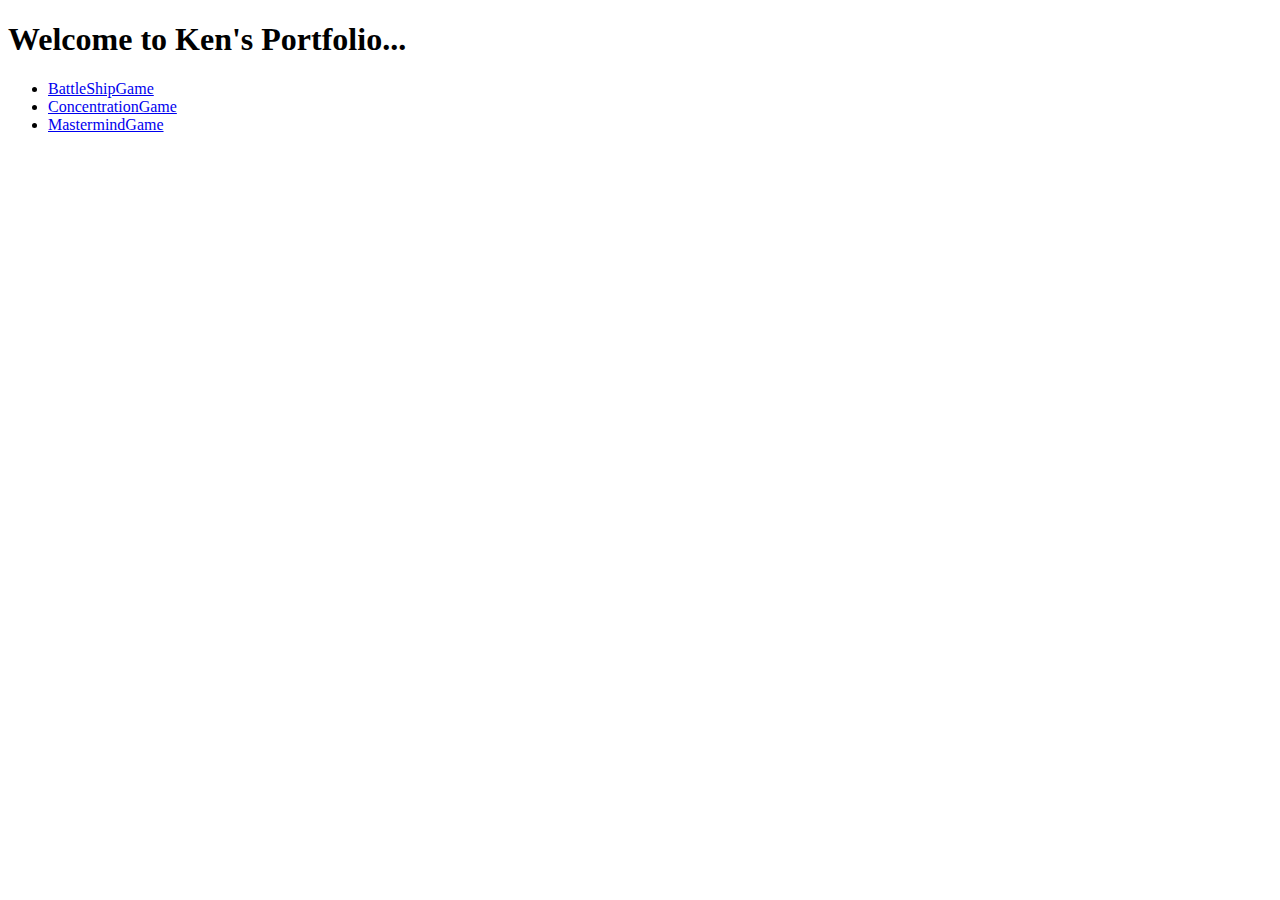
<file: index.html>
<!DOCTYPE html>
<html>
<head>
  <title>Ken's GitHub Home</title>
</head>
  
<body>

<h1>Welcome to Ken's Portfolio...</h1>

<ul>
<li><a href="BB.html">BattleShipGame</a></li>
<li><a href="Concentration.html">ConcentrationGame</a></li>
<li><a href="Mastermind.html">MastermindGame</a></li>
</ul>
  

</body>
</html>
</file>
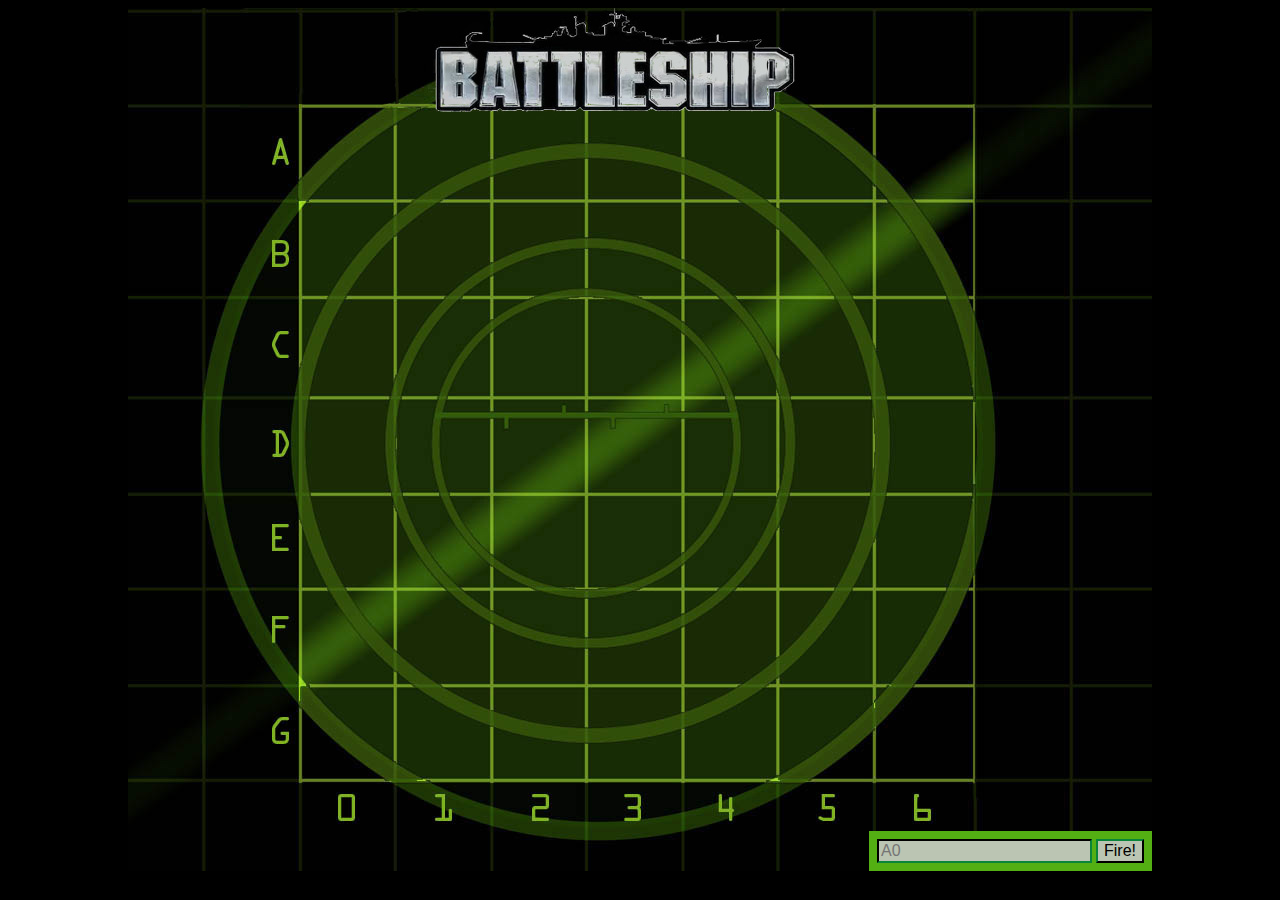
<file: BB.html>
<!doctype html>
<html lang="en">

<head>
	<meta charset="utf-8">
	<title>Battleship</title>

	<!--href sets lin to style within style folder -->
<link rel="stylesheet" type="text/css" href="styles/main.css"> 
</head>

<body>
	<div id="board">
		<div id="messageArea"></div>
		<div id="messageAreaHit"></div>		
		<div id ="final"></div>
		<table>
			<tr>
				<td id="00"></td>
				<td id="01"></td>
				<td id="02"></td>
				<td id="03"></td>
				<td id="04"></td>
				<td id="05"></td>
				<td id="06"></td>
			</tr>
			<tr>
				<td id="10"></td>
				<td id="11"></td>
				<td id="12"></td>
				<td id="13"></td>
				<td id="14"></td>
				<td id="15"></td>
				<td id="16"></td>
			</tr>
			<tr>
				<td id="20"></td>
				<td id="21"></td>
				<td id="22"></td>
				<td id="23"></td>
				<td id="24"></td>
				<td id="25"></td>
				<td id="26"></td>
			</tr>
			<tr>
				<td id="30"></td>
				<td id="31"></td>
				<td id="32"></td>
				<td id="33"></td>
				<td id="34"></td>
				<td id="35"></td>
				<td id="36"></td>
			</tr>
			<tr>
				<td id="40"></td>
				<td id="41"></td>
				<td id="42"></td>
				<td id="43"></td>
				<td id="44"></td>
				<td id="45"></td>
				<td id="46"></td>
			</tr>
			<tr>
				<td id="50"></td>
				<td id="51"></td>
				<td id="52"></td>
				<td id="53"></td>
				<td id="54"></td>
				<td id="55"></td>
				<td id="56"></td>
			</tr>
			<tr>
				<td id="60"></td>
				<td id="61"></td>
				<td id="62"></td>
				<td id="63"></td>
				<td id="64"></td>
				<td id="65"></td>
				<td id="66"></td>
			</tr>
		</table>
		<form>
			<input type="text" id="guessInput" placeholder="A0">
			<input type="button" id="fireButton" value="Fire!">
		</form>
	</div>
	<script src="scripts/battleship.js" />
	</script>
</body>

</html>
</file>
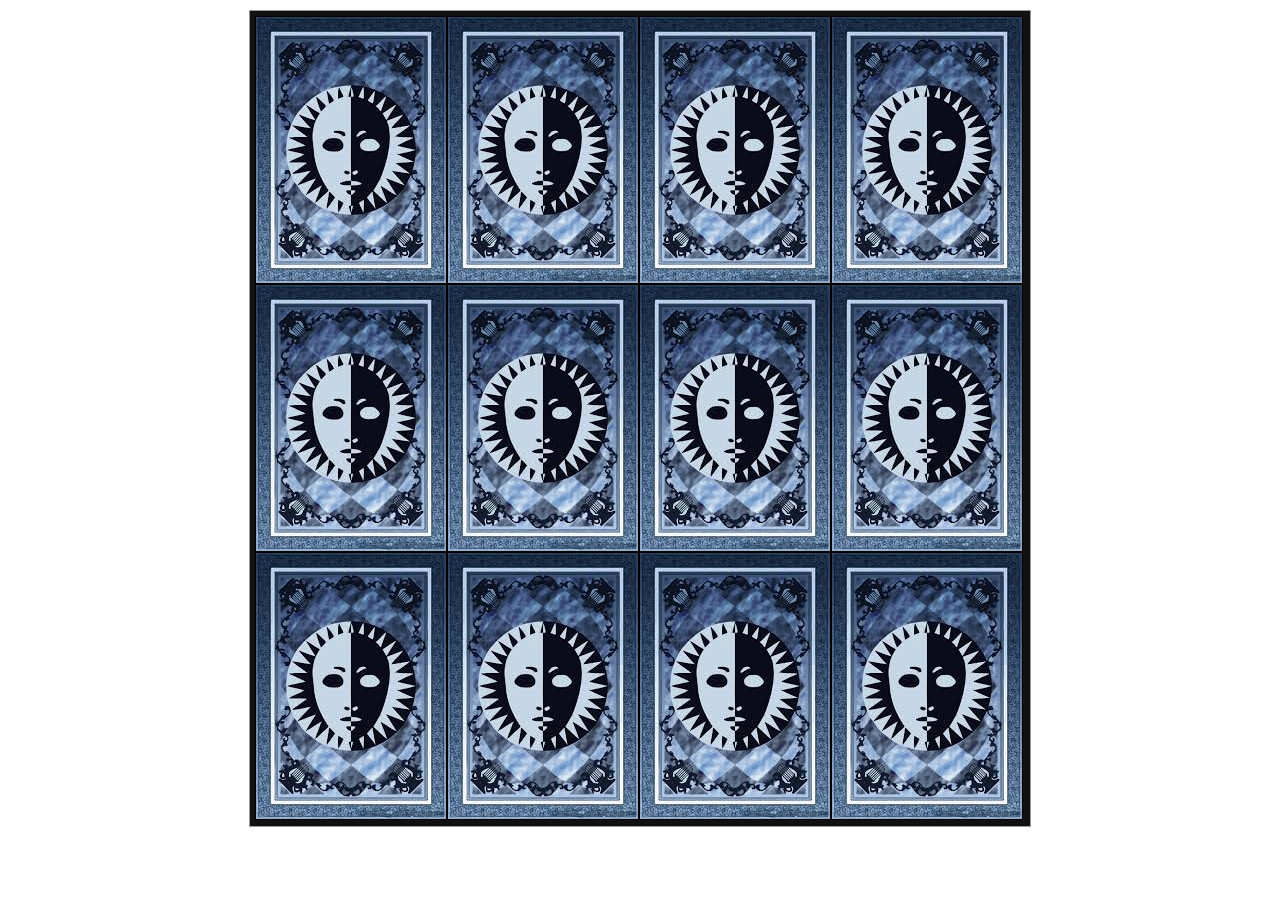
<file: Concentration.html>
<!doctype html>
<html lang="en">

<head>
	<meta charset="utf-8">
	<title>Concentration Game</title>

	<!--href sets lin to style within style folder -->
<link rel="stylesheet" type="text/css" href="styles/concentrate.css"> 
</head>
<body>
	<div id="concentration_board"></div>
		<div id ="final"></div>
		<form>
			<input type="button" id="Button" value="Restart Game">
		</form>
	<script src="scripts/concentration.js" />
	</script>
</body>
</html>
</file>
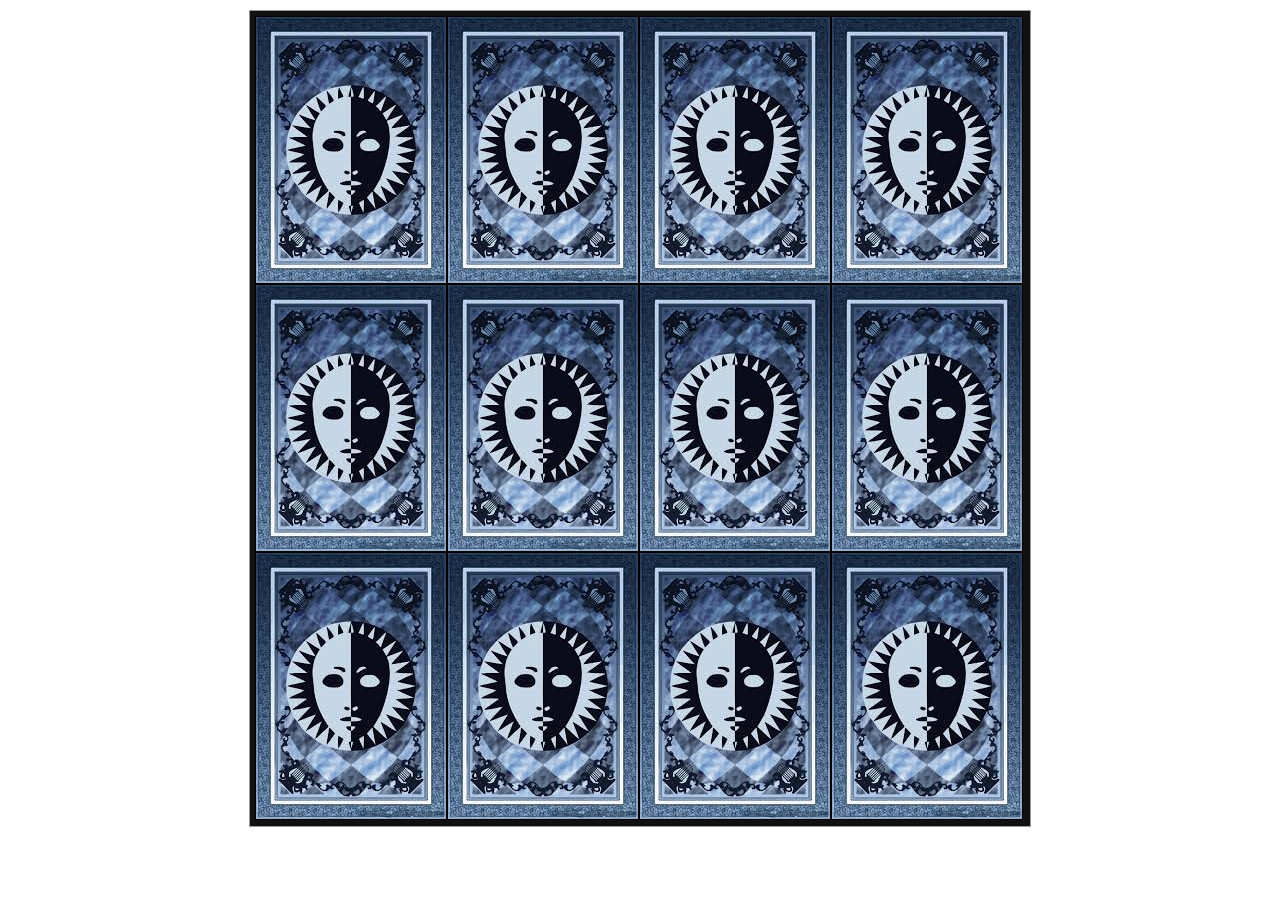
<file: concentration.html>
<!doctype html>
<html lang="en">

<head>
	<meta charset="utf-8">
	<title>Concentration Game</title>

	<!--href sets lin to style within style folder -->
<link rel="stylesheet" type="text/css" href="styles/concentrate.css"> 
</head>
<body>
	<div id="concentration_board"></div>
		<div id ="final"></div>
		<form>
			<input type="button" id="Button" value="Restart Game">
		</form>
	<script src="scripts/Concentration.js" />
	</script>
</body>
</html>
</file>
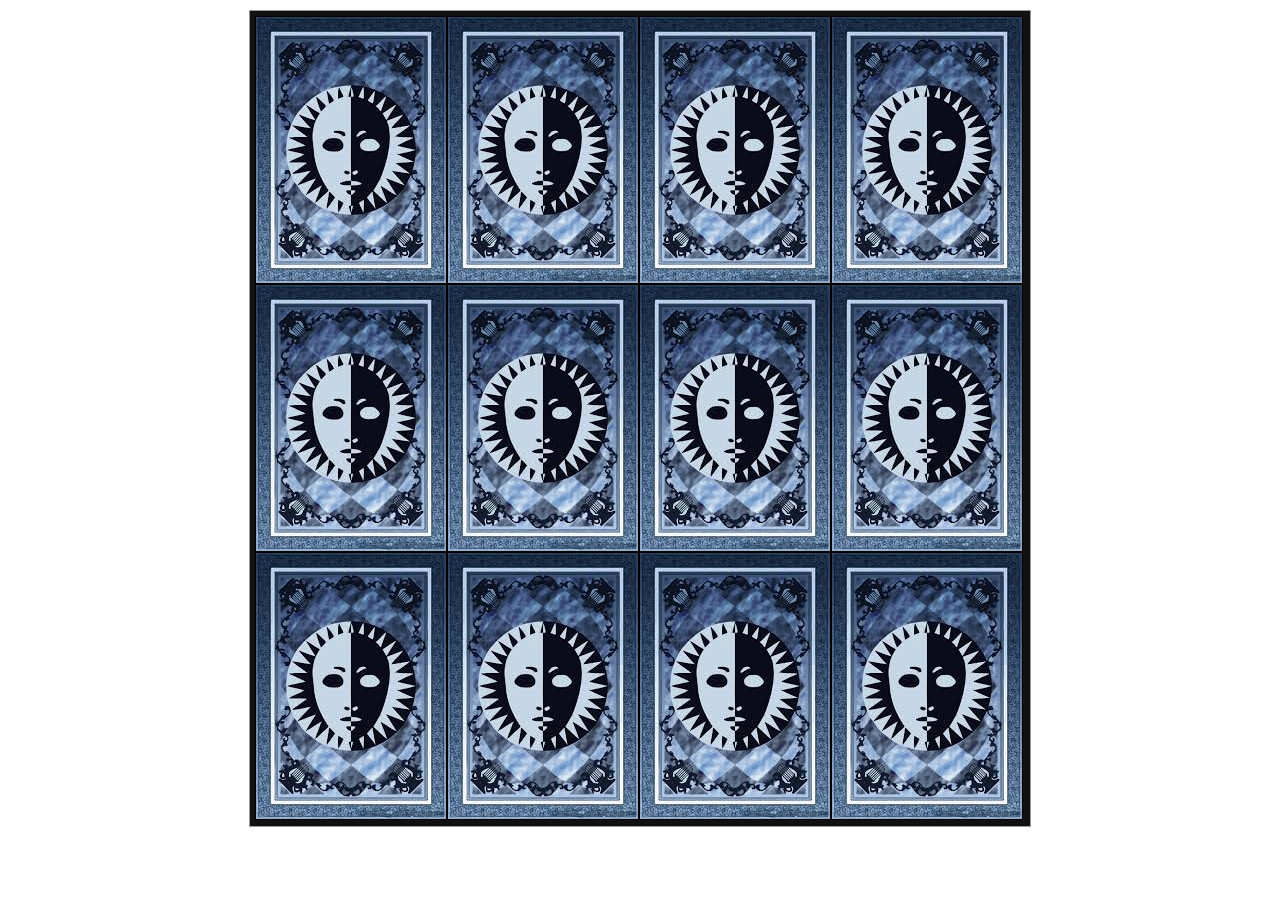
<file: IndexConcentration.html>
<!doctype html>
<html lang="en">

<head>
	<meta charset="utf-8">
	<title>Concentration Game</title>

	<!--href sets lin to style within style folder -->
<link rel="stylesheet" type="text/css" href="styles/concentrate.css"> 
</head>
<body>
	<div id="concentration_board"></div>
		<div id ="final"></div>
		<form>
			<input type="button" id="Button" value="Restart Game">
		</form>
	<script src="scripts/concentration.js" />
	</script>
</body>
</html>
</file>
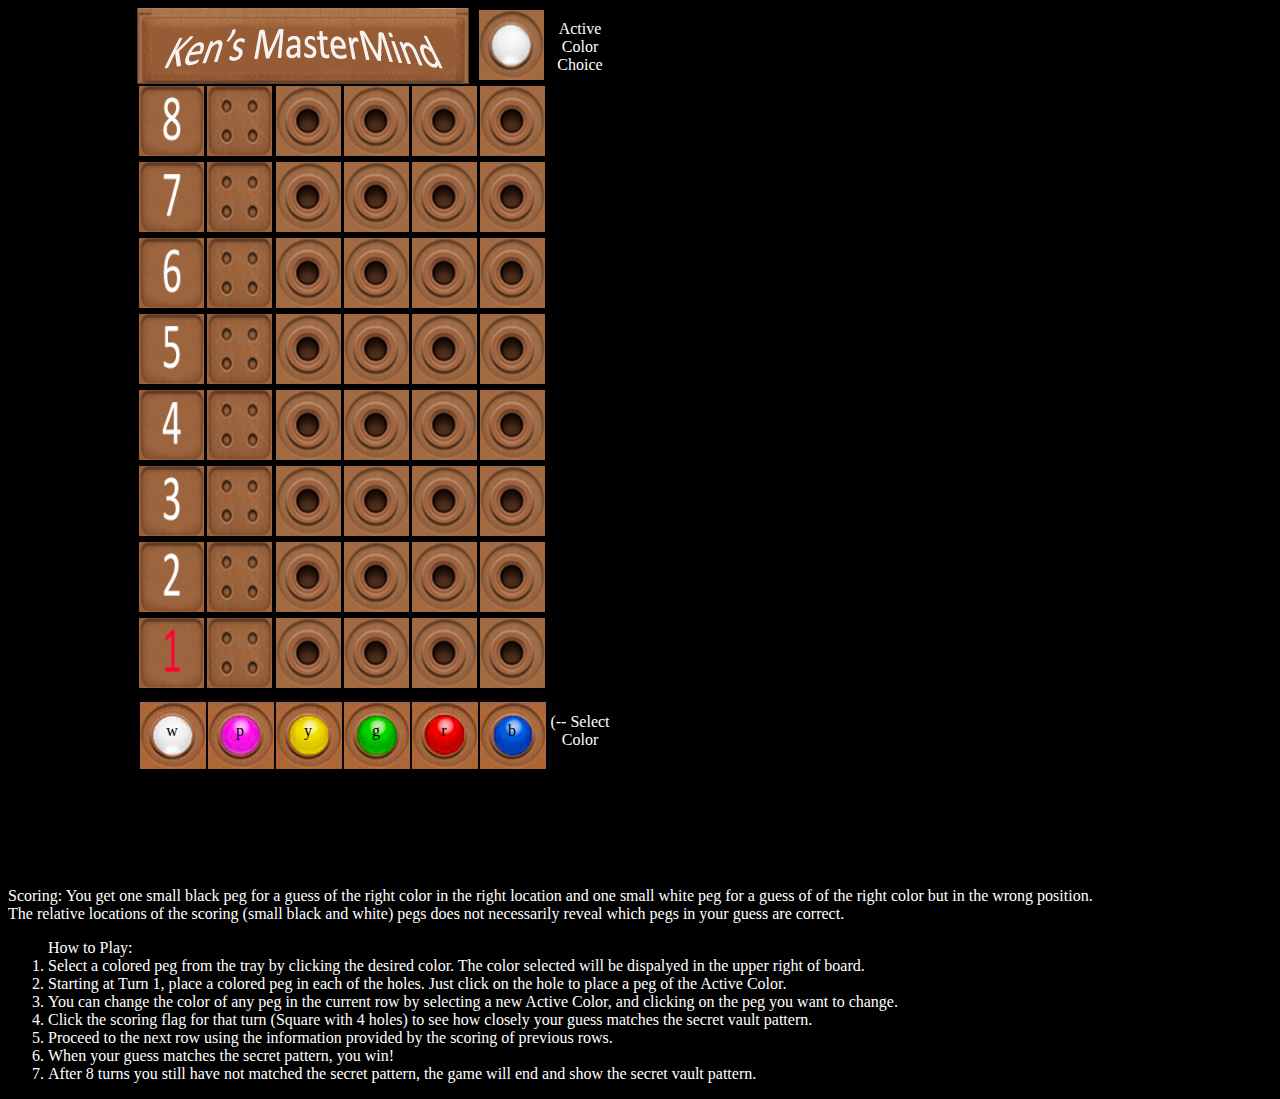
<file: Mastermind.html>
<!doctype html>
<html lang="en">

<head>
	<meta charset="utf-8">
	<title>MasterMind</title>

	<!--href sets lin to style within style folder -->
<link rel="stylesheet" type="text/css" href="styles/mastermind.css"> 
</head>

<body>
	<!--
		<style>
				table, th, td {
					border: 1px solid rgb(255, 253, 253);
				}
		</style>
	-->
	<div id="board">
		<table>
			<tr>
				<td id="00"></td>
				<td id="01"></td>
				<td id="02"></td>
				<td id="03"></td>
				<td id="04"></td>
				<td id="05"><img src="images/w.png" alt="White" width="65" height="70" border="0"/></td>
				<td id="06" valign="center" align="center"><font color ="white">Active Color Choice</font></td>
			</tr>
			<tr>
				<td id="10"><img src="images/rnd8.png" alt="White" width="65" height="70" border="0"/></td>
				<td id="11" onmousedown="mDownCheckScore(this)"><img src="images/flage.png" alt="White" width="65" height="70" border="0"/></td>
				<td id="12" onmousedown="mDownGuess(this)" width="65" valign="center" height="70" background="" align="center">
						 <img src="images/e.png" alt="Empty" width="65" height="70" border="0"></td>
				<td id="13" onmousedown="mDownGuess(this)" width="65" valign="center" height="70" background="" align="center">
						<img src="images/e.png" alt="Empty" width="65" height="70" border="0"></td>
				<td id="14" onmousedown="mDownGuess(this)" width="65" valign="center" height="70" background="" align="center">
						<img src="images/e.png" alt="Empty" width="65" height="70" border="0"></td>
				<td id="15" onmousedown="mDownGuess(this)" width="65" valign="center" height="70" background="" align="center">
						<img src="images/e.png" alt="Empty" width="65" height="70" border="0"></td>

			</tr>
			<tr>
				<td id="20"><img src="images/rnd7.png" alt="White" width="65" height="70" border="0"/></td>
				<td id="21" onmousedown="mDownCheckScore(this)"><img src="images/flage.png" alt="White" width="65" height="70" border="0"/></td>
				<td id="22" onmousedown="mDownGuess(this)" width="65" valign="center" height="70" background="" align="center">
						<img src="images/e.png" alt="Empty" width="65" height="70" border="0"></td>
				<td id="23" onmousedown="mDownGuess(this)" width="65" valign="center" height="70" background="" align="center">
						<img src="images/e.png" alt="Empty" width="65" height="70" border="0"></td>
				<td id="24" onmousedown="mDownGuess(this)" width="65" valign="center" height="70" background="" align="center">
						<img src="images/e.png" alt="Empty" width="65" height="70" border="0"></td>
				<td id="25" onmousedown="mDownGuess(this)" width="65" valign="center" height="70" background="" align="center">
						<img src="images/e.png" alt="Empty" width="65" height="70" border="0"></td>

			</tr>
			<tr>
				<td id="30"><img src="images/rnd6.png" alt="White" width="65" height="70" border="0"/></td>
				<td id="31" onmousedown="mDownCheckScore(this)"><img src="images/flage.png" alt="White" width="65" height="70" border="0"/></td>
				<td id="32" onmousedown="mDownGuess(this)" width="65" valign="center" height="70" background="" align="center">
						<img src="images/e.png" alt="Empty" width="65" height="70" border="0"></td>
				<td id="33" onmousedown="mDownGuess(this)" width="65" valign="center" height="70" background="" align="center">
						<img src="images/e.png" alt="Empty" width="65" height="70" border="0"></td>
				<td id="34" onmousedown="mDownGuess(this)" width="65" valign="center" height="70" background="" align="center">
						<img src="images/e.png" alt="Empty" width="65" height="70" border="0"></td>
				<td id="35" onmousedown="mDownGuess(this)" width="65" valign="center" height="70" background="" align="center">
						<img src="images/e.png" alt="Empty" width="65" height="70" border="0"></td>

			</tr>
			<tr>
				<td id="40"><img src="images/rnd5.png" alt="White" width="65" height="70" border="0"/></td>
				<td id="41" onmousedown="mDownCheckScore(this)"><img src="images/flage.png" alt="White" width="65" height="70" border="0"/></td>
				<td id="42" onmousedown="mDownGuess(this)" width="65" valign="center" height="70" background="" align="center">
						<img src="images/e.png" alt="Empty" width="65" height="70" border="0"></td>
				<td id="43" onmousedown="mDownGuess(this)" width="65" valign="center" height="70" background="" align="center">
						<img src="images/e.png" alt="Empty" width="65" height="70" border="0"></td>
				<td id="44" onmousedown="mDownGuess(this)" width="65" valign="center" height="70" background="" align="center">
						<img src="images/e.png" alt="Empty" width="65" height="70" border="0"></td>
				<td id="45" onmousedown="mDownGuess(this)" width="65" valign="center" height="70" background="" align="center">
						<img src="images/e.png" alt="Empty" width="65" height="70" border="0"></td>

			</tr>
			<tr>
				<td id="50"><img src="images/rnd4.png" alt="White" width="65" height="70" border="0"/></td>
				<td id="51" onmousedown="mDownCheckScore(this)"><img src="images/flage.png" alt="White" width="65" height="70" border="0"/></td>
				<td id="52" onmousedown="mDownGuess(this)" width="65" valign="center" height="70" background="" align="center">
						<img src="images/e.png" alt="Empty" width="65" height="70" border="0"></td>
				<td id="53" onmousedown="mDownGuess(this)" width="65" valign="center" height="70" background="" align="center">
						<img src="images/e.png" alt="Empty" width="65" height="70" border="0"></td>
				<td id="54" onmousedown="mDownGuess(this)" width="65" valign="center" height="70" background="" align="center">
						<img src="images/e.png" alt="Empty" width="65" height="70" border="0"></td>
				<td id="55" onmousedown="mDownGuess(this)" width="65" valign="center" height="70" background="" align="center">
						<img src="images/e.png" alt="Empty" width="65" height="70" border="0"></td>

			</tr>
			<tr>
				<td id="60"><img src="images/rnd3.png" alt="White" width="65" height="70" border="0"/></td>
				<td id="61" onmousedown="mDownCheckScore(this)"><img src="images/flage.png" alt="White" width="65" height="70" border="0"/></td>
				<td id="62" onmousedown="mDownGuess(this)" width="65" valign="center" height="70" background="" align="center">
						<img src="images/e.png" alt="Empty" width="65" height="70" border="0"></td>
				<td id="63" onmousedown="mDownGuess(this)" width="65" valign="center" height="70" background="" align="center">
						<img src="images/e.png" alt="Empty" width="65" height="70" border="0"></td>
				<td id="64" onmousedown="mDownGuess(this)" width="65" valign="center" height="70" background="" align="center">
						<img src="images/e.png" alt="Empty" width="65" height="70" border="0"></td>
				<td id="65" onmousedown="mDownGuess(this)" width="65" valign="center" height="70" background="" align="center">
						<img src="images/e.png" alt="Empty" width="65" height="70" border="0"></td>

			</tr>
			<tr>
				<td id="70"><img src="images/rnd2.png" alt="White" width="65" height="70" border="0"/></td>
				<td id="71" onmousedown="mDownCheckScore(this)"><img src="images/flage.png" alt="White" width="65" height="70" border="0"/></td>
				<td id="72" onmousedown="mDownGuess(this)" width="65" valign="center" height="70" background="" align="center">
						<img src="images/e.png" alt="Empty" width="65" height="70" border="0"></td>
				<td id="73" onmousedown="mDownGuess(this)" width="65" valign="center" height="70" background="" align="center">
						<img src="images/e.png" alt="Empty" width="65" height="70" border="0"></td>
				<td id="74" onmousedown="mDownGuess(this)" width="65" valign="center" height="70" background="" align="center">
						<img src="images/e.png" alt="Empty" width="65" height="70" border="0"></td>
				<td id="75" onmousedown="mDownGuess(this)" width="65" valign="center" height="70" background="" align="center">
						<img src="images/e.png" alt="Empty" width="65" height="70" border="0"></td>

			</tr>	
			<tr>
				<td id="80"><img src="images/rnd1c.png" alt="White" width="65" height="70" border="0"/></td>
				<td id="81" onmousedown="mDownCheckScore(this)"><img src="images/flage.png" alt="White" width="65" height="70" border="0"/></td>
				<td id="82" onmousedown="mDownGuess(this)" width="65" valign="center" height="70" background="" align="center">
						<img src="images/e.png" alt="Empty" width="65" height="70" border="0"></td>
				<td id="83" onmousedown="mDownGuess(this)" width="65" valign="center" height="70" background="" align="center">
						<img src="images/e.png" alt="Empty" width="65" height="70" border="0"></td>
				<td id="84" onmousedown="mDownGuess(this)" width="65" valign="center" height="70" background="" align="center">
						<img src="images/e.png" alt="Empty" width="65" height="70" border="0"></td>
				<td id="85" onmousedown="mDownGuess(this)" width="65" valign="center" height="70" background="" align="center">
						<img src="images/e.png" alt="Empty" width="65" height="70" border="0"></td>

			</tr>
				<tr>
					<td id="c0" width="65" valign="center" height="70" background="" align="center" onmouseover="mOver(this)"
					onmouseout="mOut(this)" onclick="mDownColorPick(this)" img src="images/w.png" alt="White" width="65" height="70" border="0">w</td>
					<td id="c1" width="65" valign="center" height="70" background="" align="center" onmouseover="mOver(this)"
					onmouseout="mOut(this)" onclick="mDownColorPick(this)" img src="images/p.png" alt="Pink" width="65" height="70" border="0">p</td>
					<td id="c2" width="65" valign="center" height="70" background="" align="center" onmouseover="mOver(this)"
					onmouseout="mOut(this)" onclick="mDownColorPick(this)" img src="images/y.png" alt="Yellow" width="65" height="70" border="0">y</td>
					<td id="c3" width="65" valign="center" height="70" background="" align="center" onmouseover="mOver(this)"
					onmouseout="mOut(this)" onclick="mDownColorPick(this)" img src="images/g.png" alt="Green" width="65" height="70" border="0">g</td>
					<td id="c4" width="65" valign="center" height="70" background="" align="center" onmouseover="mOver(this)"
					onmouseout="mOut(this)" onclick="mDownColorPick(this)" img src="images/r.png" alt="Red" width="65" height="70" border="0">r</td>
					<td id="c5" width="65" valign="center" height="70" background="" align="center" onmouseover="mOver(this)"
					onmouseout="mOut(this)" onclick="mDownColorPick(this)" img src="images/b.png" alt="Blue" width="65" height="70" border="0">b</td>
					<td id="c6" valign="center" align="center"><font color ="white"> (-- Select Color </font>
				</tr>
			</table> 
	</div>
	<p><font color ="white">
			Scoring: You get one small black peg for a guess of the right color in the right location and one small white peg for a guess of of the right color but in the wrong position.<br>
			The relative locations of the scoring (small black and white) pegs does not necessarily reveal which pegs in your guess are correct.
		<ol>
			How to Play: 
			<li>Select a colored peg from the tray by clicking the desired color. The color selected will be dispalyed in the upper right of board. 
			<li>Starting at Turn 1, place a colored peg in each of the holes. Just click on the hole to place a peg of the Active Color. 
			<li>You can change the color of any peg in the current row by selecting a new Active Color, and clicking on the peg you want to change. 
			<li>Click the scoring flag for that turn (Square with 4 holes) to see how closely your guess matches the secret vault pattern.
			<li>Proceed to the next row using the information provided by the scoring of previous rows. 
			<li>When your guess matches the secret pattern, you win! 
			<li>After 8 turns you still have not matched the secret pattern, the game will end and show the secret vault pattern. 
		</ol>
		</font>
	</p> 

	<script src="scripts/mastermind.js" />
	</script>
</body>
</html>
<!--
	<form>
		<input type="text" id="guessInput" placeholder="A0">
		<input type="button" id="fireButton" value="Fire!">
</form>
-->
</file>
<file: styles/main.css>
/* Set Font size for button attribute */
button {
    font-size: 24px;
}

input {
    font-size: 24px;
}

body {
    background-color: black;
}

div#board {
    position: relative;
    width: 1024px;
    height: 863px;
    margin: auto;
    background: url("../images/board.jpg") no-repeat;
}

div#messageArea {
    position: absolute;
    top: 0px;
    left: 0px;
    color: rgb(255, 255, 255);
    font-size: 2em;
}
div#messageAreaHit {
    position: absolute;
    top: 0px;
    left: 0px;
    color: rgb(175, 19, 32);
    font-size: 2em;
}

div#final {
    position: absolute;
    top: 0px;
    left: 700px;
    color: rgb(255, 255, 255);
    font-size: 2em;
}

.hitship {
    background: url("../images/BombHit.png") no-repeat center center;

}

.hitBBAFT0 {
    background: url("../images/BBStern.png") no-repeat center center;
}

.hitBBMID0 {
    background: url("../images/BBMID.png") no-repeat center center;
}

.hitBBFRNT0 {
    background: url("../images/BBBow.png") no-repeat center center;
}

.hitBBAFT1 {
    background: url("../images/VBBBow.png") no-repeat center center;
}

.hitBBMID1 {
    background: url("../images/VBBMID.png") no-repeat center center;
}

.hitBBFRNT1 {
    background: url("../images/VBBStern.png") no-repeat center center;
}

.miss {
    background: url("../images/miss.png") no-repeat center center;
}

table {
    position: absolute;
    left: 173px;
    top: 98px;
    border-spacing: 0px;
}

td { border: 2px rgb(83, 175, 19);
    width: 94px;
    height: 94px;
}

form {
    position: absolute;
    bottom: 0px;
    right: 0px;
    padding: 8px;
    background-color: rgb(83, 175, 19);
}

form input {
    background-color: rgb(187, 197, 179);
    border-color: rgb(4, 49, 21);
    font-size: 1em;
}
</file>
<file: styles/concentrate.css>
/* Set Font size for button attribute */
button {
    font-size: 24px;
}

div#concentration_board{
	background:rgb(17, 17, 17);
	border:#999 1px solid;
	width:770px;
    height:805px;
    position: left top;
	padding:5px;
	margin:10px auto;
}
div#concentration_board > div{
    background: url("../images/BackofCard.jpg") no-repeat;
	border:#000 1px solid;
	width:190px;
    height:266px;
	float:left;
	margin:0px;
	padding:0px;
	font-size:64px;
	cursor: pointer;
    text-align: center;
    line-height: 500;
}

div#final {
    position: absolute;
    width: 770px;
    top: 835px;
    left: 572px;
    background: rgb(17, 17, 17);
    color: rgb(78, 122, 158);
    font-size: 2em;
}
form {
    position: absolute;
    top: 875px;
    left: 900px;
    padding: 2px;
    background-color: rgb(255, 255, 255);
}

form input {
    background-color: rgb(78, 122, 158);
    border-color: rgb(4, 49, 21);
    font-size: 1em;
}
</file>
<file: styles/mastermind.css>
/* Set Font size for button attribute */
button {
    font-size: 24px;
}

input {
    font-size: 24px;
}

body {
    background-color: black;
}

div#board {
    position: relative;
    width: 1024px;
    height: 863px;
    margin: auto;
    background: url("../images/board4.png") no-repeat;
}

div#messageArea {
    position: absolute;
    top: 0px;
    left: 0px;
    color: rgb(255, 255, 255);
    font-size: 2em;
}
div#messageAreaHit {
    position: absolute;
    top: 0px;
    left: 0px;
    color: rgb(175, 19, 32);
    font-size: 2em;
}

div#final {
    position: absolute;
    top: 0px;
    left: 700px;
    color: rgb(255, 255, 255);
    font-size: 2em;
}


tableColors{
    position: absolute;
    left: 79px;
    top: 190px;
    border-spacing: 0px;
}
table {
    
    position: absolute;
    left: 10px;
    top: 1px;
    border-spacing: 0px;
}

td { border: 2px rgb(83, 175, 19);
    width: 66px;
    height: 73px;
}

tdColors { border: 2px rgb(83, 175, 19);
    width: 66px;
    height: 73px;
}
form {
    position: absolute;
    bottom: 50px;
    right: 200px;
    padding: 8px;
    background-color: rgb(0, 0, 0);
}

form input {
    background-color: rgb(187, 197, 179);
    border-color: rgb(255, 217, 4);
    font-size: 1em;
}
</file>
